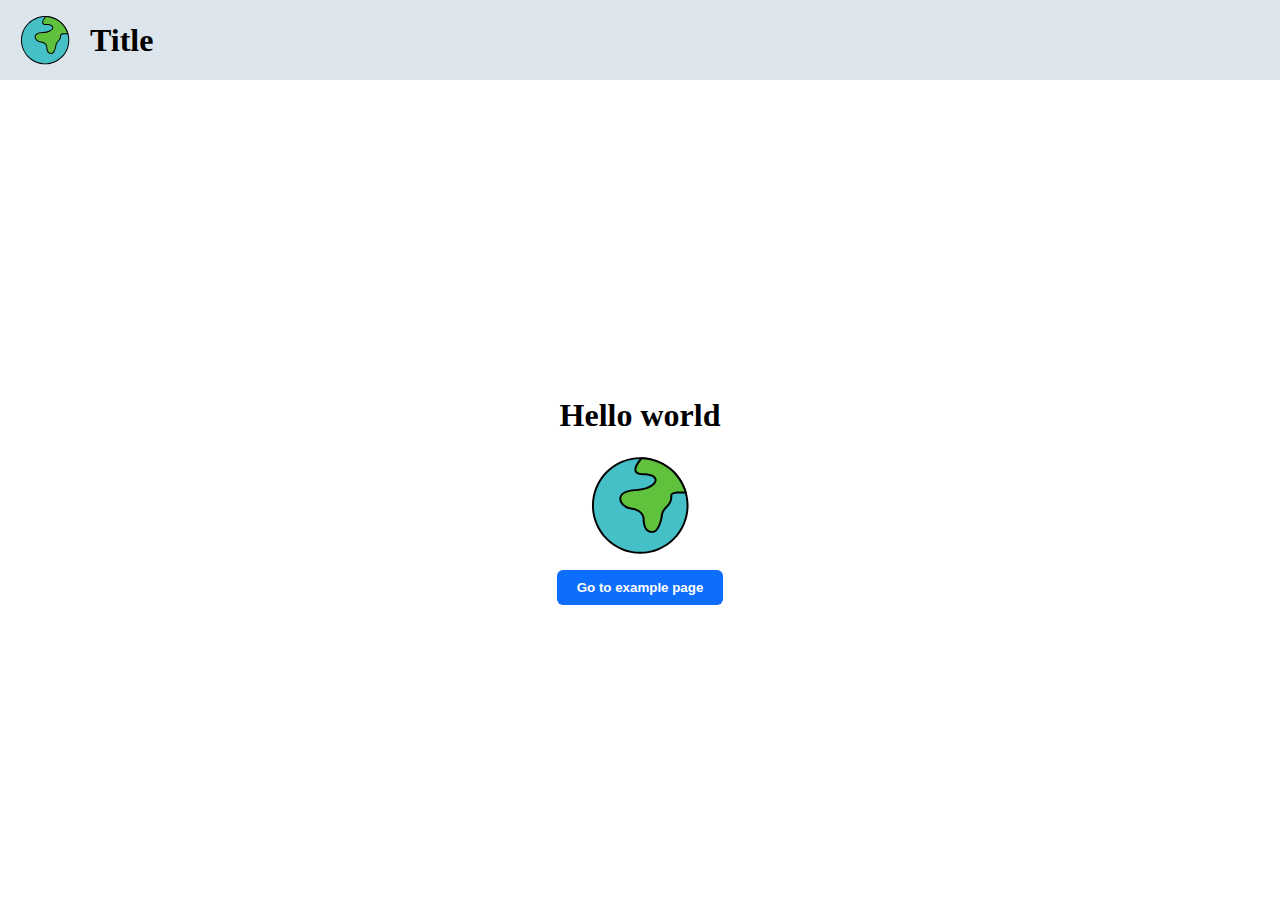
<file: index.html>
<!DOCTYPE html>
<html lang="fr">
  <head>
    <title>SPA Boilerplate</title>
    <link rel="stylesheet" href="/sources/stylesheets/master.css">
    <script src="/sources/MainApp.js" type="module"></script>
    <link rel="icon" type="image/x-icon" href="/assets/icons/world.svg">
  </head>
  <body>
    <div class="header">
        <img class="header_logo" onclick="ChangePage('home')" src="/assets/icons/world.svg">
        <h1>Title</h1>
    </div>
    <div id="main_body"></div>
  </body>
</html>
</file>
<file: sources/stylesheets/master.css>
@import url('/sources/stylesheets/home.css');
@import url('/sources/stylesheets/globals.css');
@import url('/sources/stylesheets/buttons.css');
@import url('/sources/stylesheets/header.css');
</file>
